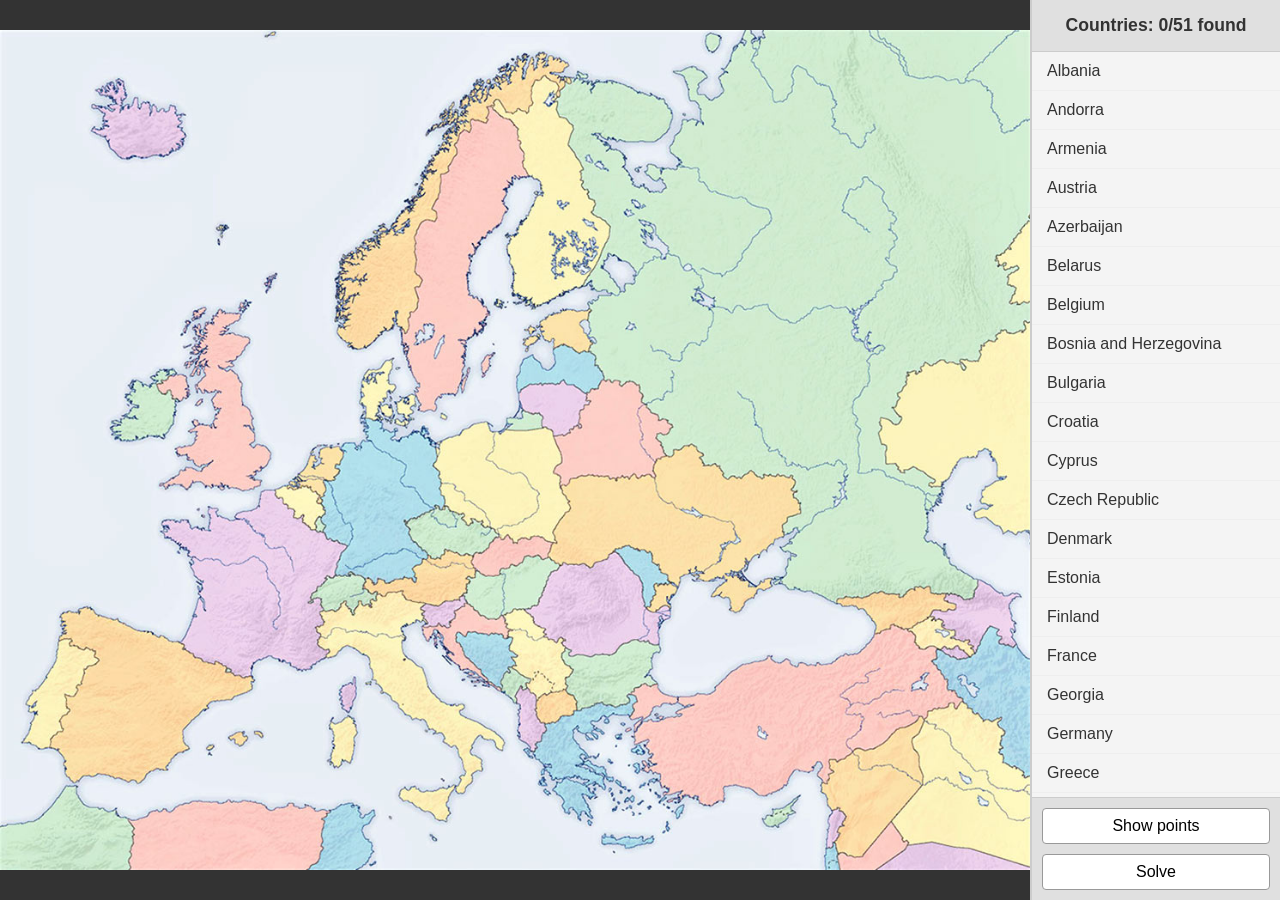
<file: public/index.html>
<!DOCTYPE html>
<html lang="en">

<head>
    <meta charset="UTF-8">
    <meta name="viewport" content="width=device-width, initial-scale=1.0">
    <title>Europe Geography Game</title>
    <link rel="stylesheet" href="assets/styles.css?v=2.0">
    <link rel="icon" type="image/png" href="assets/favicon.png">
</head>

<body>

    <div id="game-container">
        <div id="map-wrapper">
            <div id="map-container-inner">
                <img id="map-img" src="" alt="Map">
                <!-- Dots injected here -->

                <div id="message-box" class="hidden"></div>
            </div>
        </div>

        <div id="sidebar">
            <div id="score-header">Loading...</div>
            <ul id="places-list">
                <!-- List items -->
            </ul>
            <div id="sidebar-footer">
                <button id="btn-toggle-points">Show points</button>
                <button id="btn-toggle-solve">Solve</button>
            </div>
        </div>
    </div>

    <script src="assets/game.js"></script>
</body>

</html>
</file>
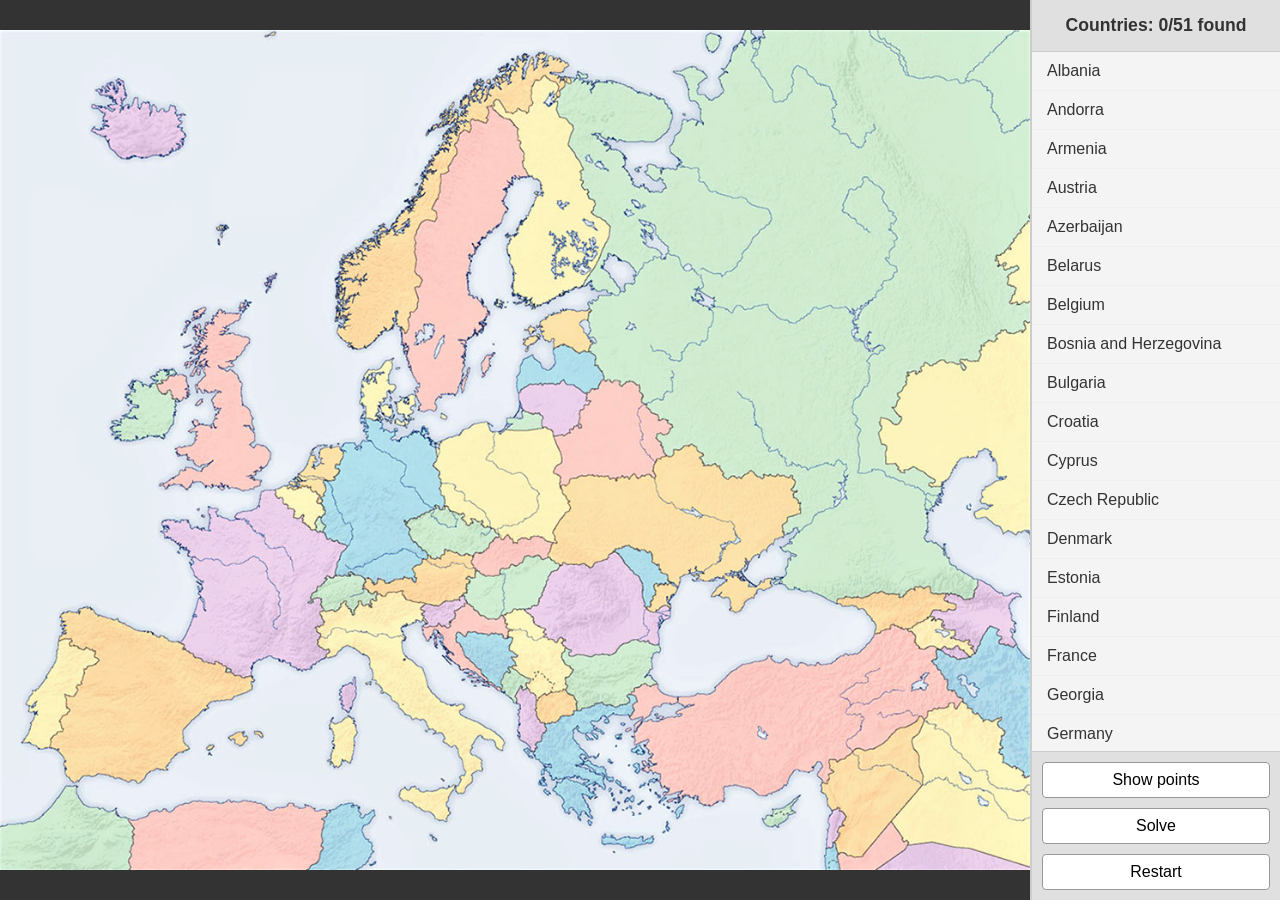
<file: src/index.html>
<!DOCTYPE html>
<html lang="en">

<head>
    <meta charset="UTF-8">
    <meta name="viewport" content="width=device-width, initial-scale=1.0">
    <title>Europe Geography Game</title>
    <link rel="stylesheet" href="assets/styles.css?v=2.0">
    <link rel="icon" type="image/png" href="assets/favicon.png">
</head>

<body>

    <div id="game-container">
        <div id="map-wrapper">
            <div id="map-container-inner">
                <img id="map-img" src="" alt="Map">
                <!-- Dots injected here -->

                <div id="message-box" class="hidden"></div>
            </div>
        </div>

        <div id="sidebar">
            <div id="score-header">Loading...</div>
            <ul id="places-list">
                <!-- List items -->
            </ul>
            <div id="sidebar-footer">
                <button id="btn-toggle-points">Show points</button>
                <button id="btn-toggle-solve">Solve</button>
                <button id="btn-restart">Restart</button>
            </div>
        </div>
    </div>

    <script src="assets/game.js"></script>
</body>

</html>
</file>
<file: public/assets/styles.css>
* {
    box-sizing: border-box;
}

body,
html {
    margin: 0;
    padding: 0;
    height: 100%;
    /* Use dvh for dynamic viewport height support in mobile browsers */
    height: 100dvh;
    font-family: 'Segoe UI', Tahoma, Geneva, Verdana, sans-serif;
    overflow: hidden;
    background-color: #2b2b2b;
    color: white;
}

#game-container {
    position: relative;
    width: 100%;
    height: 100%;
    display: flex;
    flex-direction: row;
    overflow: hidden;
}

#map-wrapper {
    flex: 1;
    position: relative;
    width: 100%;
    display: flex;
    justify-content: center;
    align-items: center;
    overflow: hidden;
    background-color: #333;
}

#map-container-inner {
    position: relative;
    /* aspect-ratio will be set dynamically via JS style.aspectRatio */
    max-width: 100%;
    max-height: 100%;
    width: auto;
    height: auto;
}

#map-img {
    display: block;
    width: 100%;
    height: 100%;
    cursor: crosshair;
}

.dot {
    position: absolute;
    width: 12px;
    height: 12px;
    background-color: #ffcc00;
    border: 2px solid #fff;
    border-radius: 50%;
    transform: translate(-50%, -50%);
    box-shadow: 0 0 5px rgba(0, 0, 0, 0.5);
    z-index: 10;
    pointer-events: none;
}

.dot.hint {
    background-color: #aaa;
    width: 8px;
    height: 8px;
    z-index: 4;
    opacity: 0.7;
}

.dot.correct {
    background-color: #4CAF50;
    z-index: 5;
}

/* Specific styling for capitals in political game */
.dot.capital {
    background-color: #ff5252;
    border-color: #fff;
    z-index: 50;
    width: 14px;
    height: 14px;
}

.dot.correct.capital {
    background-color: #ff5252;
    border-color: #fff;
}

.dot.correct.faded {
    background-color: transparent;
    border-color: rgba(255, 255, 255, 0.3);
    width: 6px;
    height: 6px;
    z-index: 1;
}

.dot.active {
    background-color: #00bcd4;
    transform: translate(-50%, -50%) scale(1.5);
    z-index: 20;
    animation: pulse 1.5s infinite;
}

.dot.active.capital {
    animation: pulse-capital 1.5s infinite;
    z-index: 60;
}

@keyframes pulse {
    0% {
        box-shadow: 0 0 0 0 rgba(0, 188, 212, 0.7);
    }

    70% {
        box-shadow: 0 0 0 10px rgba(0, 188, 212, 0);
    }

    100% {
        box-shadow: 0 0 0 0 rgba(0, 188, 212, 0);
    }
}

@keyframes pulse-capital {
    0% {
        box-shadow: 0 0 0 0 rgba(255, 82, 82, 0.8);
    }

    70% {
        box-shadow: 0 0 0 10px rgba(255, 82, 82, 0);
    }

    100% {
        box-shadow: 0 0 0 0 rgba(255, 82, 82, 0);
    }
}

#sidebar {
    width: 250px;
    background: #f4f4f4;
    color: #333;
    border-left: 2px solid #ccc;
    display: flex;
    flex-direction: column;
    height: 100%;
    overflow: hidden;
}

#score-header {
    padding: 15px;
    background: #e0e0e0;
    text-align: center;
    border-bottom: 1px solid #ccc;
    font-weight: bold;
    font-size: 1.1rem;
    flex-shrink: 0;
}

#places-list {
    list-style: none;
    padding: 0;
    margin: 0;
    overflow-y: auto;
    flex: 1;
}

#sidebar-footer {
    padding: 10px;
    background: #e0e0e0;
    border-top: 1px solid #ccc;
    display: flex;
    flex-direction: column;
    gap: 10px;
    flex-shrink: 0;
}

#sidebar-footer button {
    padding: 8px;
    cursor: pointer;
    font-size: 1rem;
    border: 1px solid #999;
    border-radius: 4px;
    background: #fff;
}

#sidebar-footer button:hover {
    background: #eee;
}

#sidebar-footer button:disabled {
    opacity: 0.5;
    cursor: not-allowed;
}

.place-item {
    padding: 10px 15px;
    border-bottom: 1px solid #eee;
    cursor: pointer;
    transition: background 0.2s;
}

.place-item:hover {
    background-color: #ddd;
}

.place-item.failed {
    background-color: #ffe6e6;
    color: #cc0000;
}

.place-label {
    position: absolute;
    transform: translate(-50%, -150%);
    background: rgba(0, 0, 0, 0.7);
    color: white;
    padding: 2px 6px;
    border-radius: 4px;
    font-size: 12px;
    white-space: nowrap;
    pointer-events: none;
    text-shadow: 1px 1px 2px black;
    z-index: 10;
}

.place-label.faded {
    background: transparent;
    color: rgba(255, 255, 255, 0.4);
    text-shadow: none;
    z-index: 2;
    font-size: 10px;
}

.place-label.capital {
    background: rgba(255, 82, 82, 0.9);
    color: #fff;
    z-index: 100;
    font-size: 14px;
    font-weight: bold;
    border: 1px solid #fff;
    box-shadow: 0 0 5px rgba(0, 0, 0, 0.8);
}

#message-box {
    position: absolute;
    top: 20px;
    left: 50%;
    transform: translateX(-50%);
    background: rgba(0, 0, 0, 0.8);
    padding: 15px 30px;
    border-radius: 8px;
    z-index: 100;
    font-size: 1.2rem;
    pointer-events: none;
    text-align: center;
    color: white;
}

#message-box.error {
    color: #ff5252;
}

#message-box.success {
    color: #4CAF50;
}

.hidden {
    display: none !important;
}

/* Mobile responsiveness */
@media (max-width: 768px) {
    #game-container {
        flex-direction: column;
    }

    #sidebar {
        width: 100%;
        height: 40%;
        border-left: none;
        border-top: 2px solid #ccc;
    }

    #map-wrapper {
        width: 100%;
        height: 60%;
    }

    #map-img {
        width: 100%;
        height: 100%;
    }

    #message-box {
        font-size: 1rem;
        padding: 5px 15px;
        top: 5px;
        width: 80%;
    }

    #sidebar-footer {
        flex-direction: row;
    }

    #sidebar-footer button {
        flex: 1;
    }
}
</file>
<file: src/assets/styles.css>
* {
    box-sizing: border-box;
}

body,
html {
    margin: 0;
    padding: 0;
    height: 100%;
    /* Use dvh for dynamic viewport height support in mobile browsers */
    height: 100dvh;
    font-family: 'Segoe UI', Tahoma, Geneva, Verdana, sans-serif;
    overflow: hidden;
    background-color: #2b2b2b;
    color: white;
}

#game-container {
    position: relative;
    width: 100%;
    height: 100%;
    display: flex;
    flex-direction: row;
    overflow: hidden;
}

#map-wrapper {
    flex: 1;
    position: relative;
    width: 100%;
    display: flex;
    justify-content: center;
    align-items: center;
    overflow: hidden;
    background-color: #333;
}

#map-container-inner {
    position: relative;
    /* aspect-ratio will be set dynamically via JS style.aspectRatio */
    max-width: 100%;
    max-height: 100%;
    width: auto;
    height: auto;
}

#map-img {
    display: block;
    width: 100%;
    height: 100%;
    cursor: crosshair;
}

.dot {
    position: absolute;
    width: 12px;
    height: 12px;
    background-color: #ffcc00;
    border: 2px solid #fff;
    border-radius: 50%;
    transform: translate(-50%, -50%);
    box-shadow: 0 0 5px rgba(0, 0, 0, 0.5);
    z-index: 10;
    pointer-events: none;
}

.dot.hint {
    background-color: #aaa;
    width: 8px;
    height: 8px;
    z-index: 4;
    opacity: 0.7;
}

.dot.correct {
    background-color: #4CAF50;
    z-index: 5;
}

/* Specific styling for capitals in political game */
.dot.capital {
    background-color: #ff5252;
    border-color: #fff;
    z-index: 50;
    width: 14px;
    height: 14px;
}

.dot.correct.capital {
    background-color: #ff5252;
    border-color: #fff;
}

.dot.correct.faded {
    background-color: transparent;
    border-color: rgba(255, 255, 255, 0.3);
    width: 6px;
    height: 6px;
    z-index: 1;
}

.dot.active {
    background-color: #00bcd4;
    transform: translate(-50%, -50%) scale(1.5);
    z-index: 20;
    animation: pulse 1.5s infinite;
}

.dot.active.capital {
    animation: pulse-capital 1.5s infinite;
    z-index: 60;
}

@keyframes pulse {
    0% {
        box-shadow: 0 0 0 0 rgba(0, 188, 212, 0.7);
    }

    70% {
        box-shadow: 0 0 0 10px rgba(0, 188, 212, 0);
    }

    100% {
        box-shadow: 0 0 0 0 rgba(0, 188, 212, 0);
    }
}

@keyframes pulse-capital {
    0% {
        box-shadow: 0 0 0 0 rgba(255, 82, 82, 0.8);
    }

    70% {
        box-shadow: 0 0 0 10px rgba(255, 82, 82, 0);
    }

    100% {
        box-shadow: 0 0 0 0 rgba(255, 82, 82, 0);
    }
}

#sidebar {
    width: 250px;
    background: #f4f4f4;
    color: #333;
    border-left: 2px solid #ccc;
    display: flex;
    flex-direction: column;
    height: 100%;
    overflow: hidden;
}

#score-header {
    padding: 15px;
    background: #e0e0e0;
    text-align: center;
    border-bottom: 1px solid #ccc;
    font-weight: bold;
    font-size: 1.1rem;
    flex-shrink: 0;
}

#places-list {
    list-style: none;
    padding: 0;
    margin: 0;
    overflow-y: auto;
    flex: 1;
}

#sidebar-footer {
    padding: 10px;
    background: #e0e0e0;
    border-top: 1px solid #ccc;
    display: flex;
    flex-direction: column;
    gap: 10px;
    flex-shrink: 0;
}

#sidebar-footer button {
    padding: 8px;
    cursor: pointer;
    font-size: 1rem;
    border: 1px solid #999;
    border-radius: 4px;
    background: #fff;
}

#sidebar-footer button:hover {
    background: #eee;
}

#sidebar-footer button:disabled {
    opacity: 0.5;
    cursor: not-allowed;
}

.place-item {
    padding: 10px 15px;
    border-bottom: 1px solid #eee;
    cursor: pointer;
    transition: background 0.2s;
}

.place-item:hover {
    background-color: #ddd;
}

.place-item.failed {
    background-color: #ffe6e6;
    color: #cc0000;
}

.place-label {
    position: absolute;
    transform: translate(-50%, -150%);
    background: rgba(0, 0, 0, 0.7);
    color: white;
    padding: 2px 6px;
    border-radius: 4px;
    font-size: 12px;
    white-space: nowrap;
    pointer-events: none;
    text-shadow: 1px 1px 2px black;
    z-index: 10;
}

.place-label.faded {
    background: transparent;
    color: rgba(255, 255, 255, 0.4);
    text-shadow: none;
    z-index: 2;
    font-size: 10px;
}

.place-label.capital {
    background: rgba(255, 82, 82, 0.9);
    color: #fff;
    z-index: 100;
    font-size: 14px;
    font-weight: bold;
    border: 1px solid #fff;
    box-shadow: 0 0 5px rgba(0, 0, 0, 0.8);
}

#message-box {
    position: absolute;
    top: 20px;
    left: 50%;
    transform: translateX(-50%);
    background: rgba(0, 0, 0, 0.8);
    padding: 15px 30px;
    border-radius: 8px;
    z-index: 100;
    font-size: 1.2rem;
    pointer-events: none;
    text-align: center;
    color: white;
}

#message-box.error {
    color: #ff5252;
}

#message-box.success {
    color: #4CAF50;
}

.hidden {
    display: none !important;
}

/* Mobile responsiveness */
@media (max-width: 768px) {
    #game-container {
        flex-direction: column;
    }

    #sidebar {
        width: 100%;
        height: 40%;
        border-left: none;
        border-top: 2px solid #ccc;
    }

    #map-wrapper {
        width: 100%;
        height: 60%;
    }

    #map-img {
        width: 100%;
        height: 100%;
    }

    #message-box {
        font-size: 1rem;
        padding: 5px 15px;
        top: 5px;
        width: 80%;
    }

    #sidebar-footer {
        flex-direction: row;
    }

    #sidebar-footer button {
        flex: 1;
    }
}
</file>
